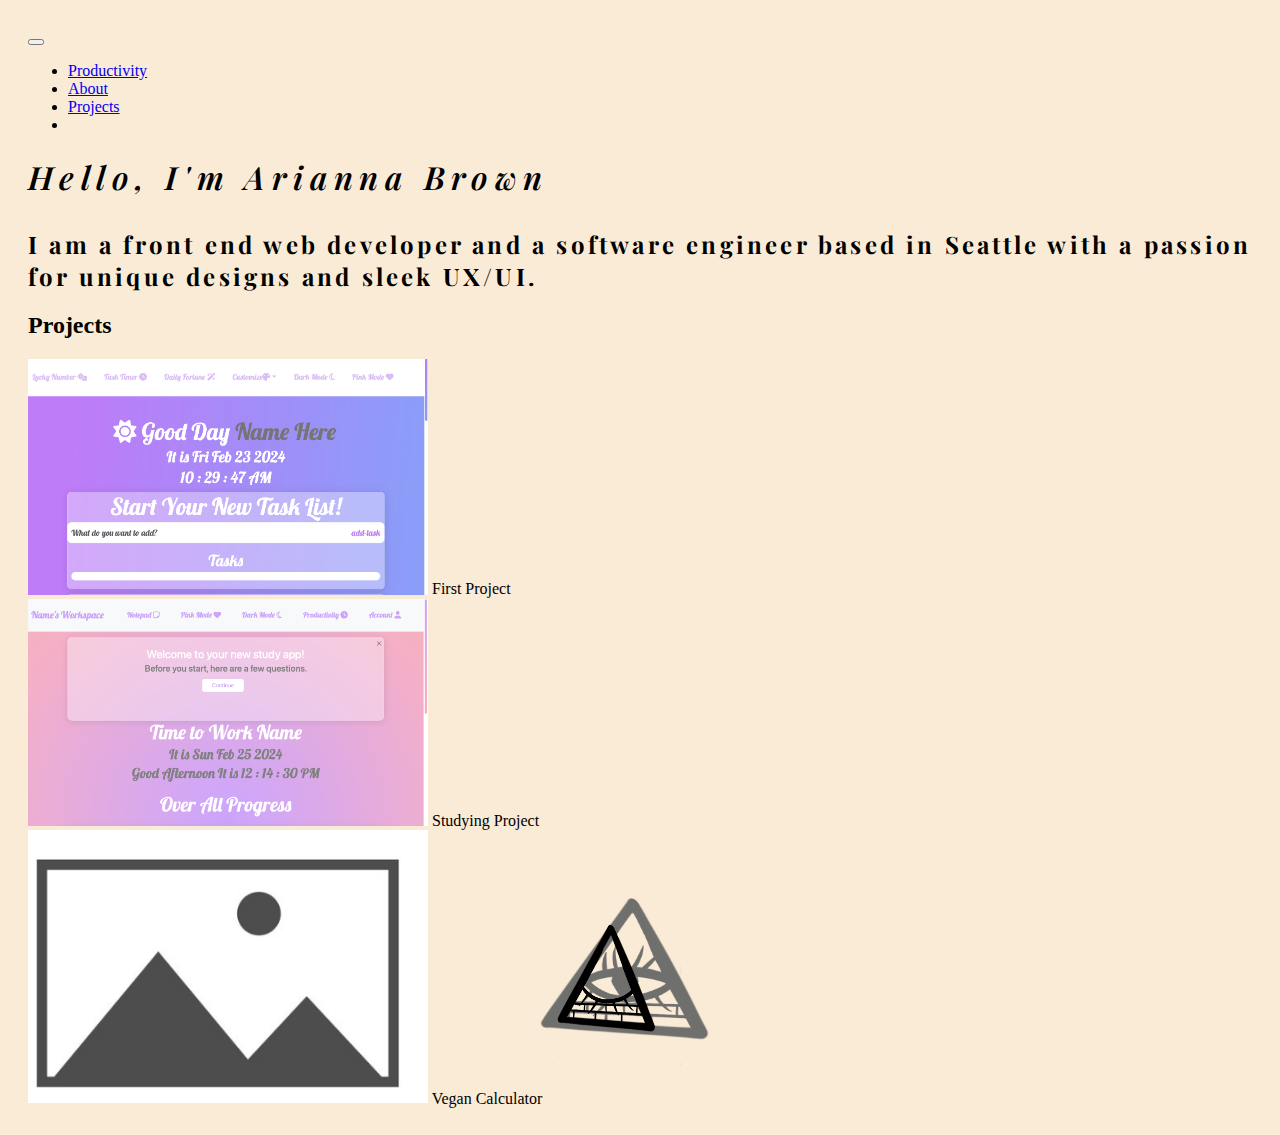
<file: index.html>
<!DOCTYPE html>
<html lang="en">

<head>
    <meta charset="utf-8">
    <meta name="viewport" content="width=device-width, initial-scale=1, shrink-to-fit=no">
    <link rel="stylesheet" href="https://cdn.jsdelivr.net/npm/bootstrap@4.1.3/dist/css/bootstrap.min.css"
        integrity="sha384-MCw98/SFnGE8fJT3GXwEOngsV7Zt27NXFoaoApmYm81iuXoPkFOJwJ8ERdknLPMO" crossorigin="anonymous">
    <link rel="stylesheet" href="style.css">
    <link href="https://fonts.googleapis.com/css2?family=Playfair+Display:ital,wght@1,600&display=swap"
        rel="stylesheet">

    <title>Arianna's Portfolio</title>
</head>

<body class="body">
    <nav class="navbar navbar-expand-lg ">
        <div class="container-fluid">
            <a class="navbar-brand" href="index.html"><span id="givenNameNav"></a>
            <button class="navbar-toggler" type="button" data-bs-toggle="collapse"
                data-bs-target="#navbarSupportedContent" aria-controls="navbarSupportedContent" aria-expanded="false"
                aria-label="Toggle navigation">
                <span class="navbar-toggler-icon"></span>
            </button>
            <div class="collapse navbar-collapse" id="navbarSupportedContent">
                <ul class="navbar-nav me-auto mb-2 mb-lg-0">
                    <li class="nav-item ">
                        <a class="nav-link" href="productivity.html">Productivity <i class="fa-solid fa-clock"></i> </a>
                    </li>
                    <li class="nav-item  " id="">
                        <a class="nav-link" href="About.html">About</a>
                    </li>
                    <li class="nav-item  pinkMode" id="pinkMode">
                        <a class="nav-link" href="#">Projects <i class="fa-solid fa-heart"></i> </a>
                    </li>
                    <li class="nav-item ">
                        <a class="nav-link " href="">
                            <div class="wrapper">
                                <figure>
                                    <div class="img-area">
                                        <img src="Photos/Hover.png" class="img-back">
                                        <img src="Photos/Light.png" class="img-front">
                                    </div>
                                </figure>
                            </div>

                        </a>
                    </li>




            </div>
        </div>
    </nav>

    <h1 class="h1Tag">Hello, I'm <span class="name">Arianna Brown</span></h1>
    <div class="text1">
        <h2 class="h2Tag">I am a front end web developer and a software engineer based in Seattle with a passion for
            unique designs and
            sleek UX/UI.</h2>
    </div>


    <h2>Projects </h2>
    <a href="https://salemwulf.github.io/List-Project/"></a>

    <div class="container">
        <div class="row">
            <div class="col-sm">
                <a href="https://salemwulf.github.io/List-Project/ "><img class="projectImg" src="Photos/index.png"
                        alt=""></a>
                First Project
            </div>
            <div class="col-sm">
                <img class="projectImg" src="Photos/Bildschirmfoto 2024-02-25 um 12.14.30 PM.png" alt="">
                Studying Project
            </div>
            <div class="row">
                <div class="col-sm">
                    <img class="projectImg" src="Photos/Opera Momentaufnahme_2024-02-27_092117_www.google.com.png"
                        alt="">
                    Vegan Calculator
                </div>
            </div>
        </div>
    </div>



    <script src="https://code.jquery.com/jquery-3.3.1.slim.min.js"
        integrity="sha384-q8i/X+965DzO0rT7abK41JStQIAqVgRVzpbzo5smXKp4YfRvH+8abtTE1Pi6jizo" crossorigin="anonymous">
    </script>
    <script src="https://cdn.jsdelivr.net/npm/popper.js@1.14.3/dist/umd/popper.min.js"
        integrity="sha384-ZMP7rVo3mIykV+2+9J3UJ46jBk0WLaUAdn689aCwoqbBJiSnjAK/l8WvCWPIPm49" crossorigin="anonymous">
    </script>
    <script src="https://cdn.jsdelivr.net/npm/bootstrap@4.1.3/dist/js/bootstrap.min.js"
        integrity="sha384-ChfqqxuZUCnJSK3+MXmPNIyE6ZbWh2IMqE241rYiqJxyMiZ6OW/JmZQ5stwEULTy" crossorigin="anonymous">
    </script>
    <script src="index.js"></script>
</body>

</html>
</file>
<file: style.css>
.h1Tag {
    letter-spacing: .4rem;

    font-family: "Playfair Display", serif;
    font-optical-sizing: auto;
    font-weight: 600;
    font-style: italic;
}

.h2Tag {
    font-family: "Playfair Display", serif;
    letter-spacing: .2rem;
    margin-top: 30px;
}

.body {
    padding: 20px;
    background-color: antiquewhite;
}

.projectImg {
    width: 400PX
}

.darkMode {
    width: 100px;
}


.wrapper {
    margin-top: 30em;

    position: absolute;
    top: 50%;
    left: 50%;
    transform: translate(-50%, -50%);
}

.img-area {
    position: relative;
    height: 100px;
    width: 200px;
}

.img-area img {
    position: absolute;

    height: 200px;
    width: 200px;
    transition: opacity 0.5s ease-in-out;
}

.img-area img.img-front:hover {
    opacity: 0;
    cursor: pointer;
}
</file>
